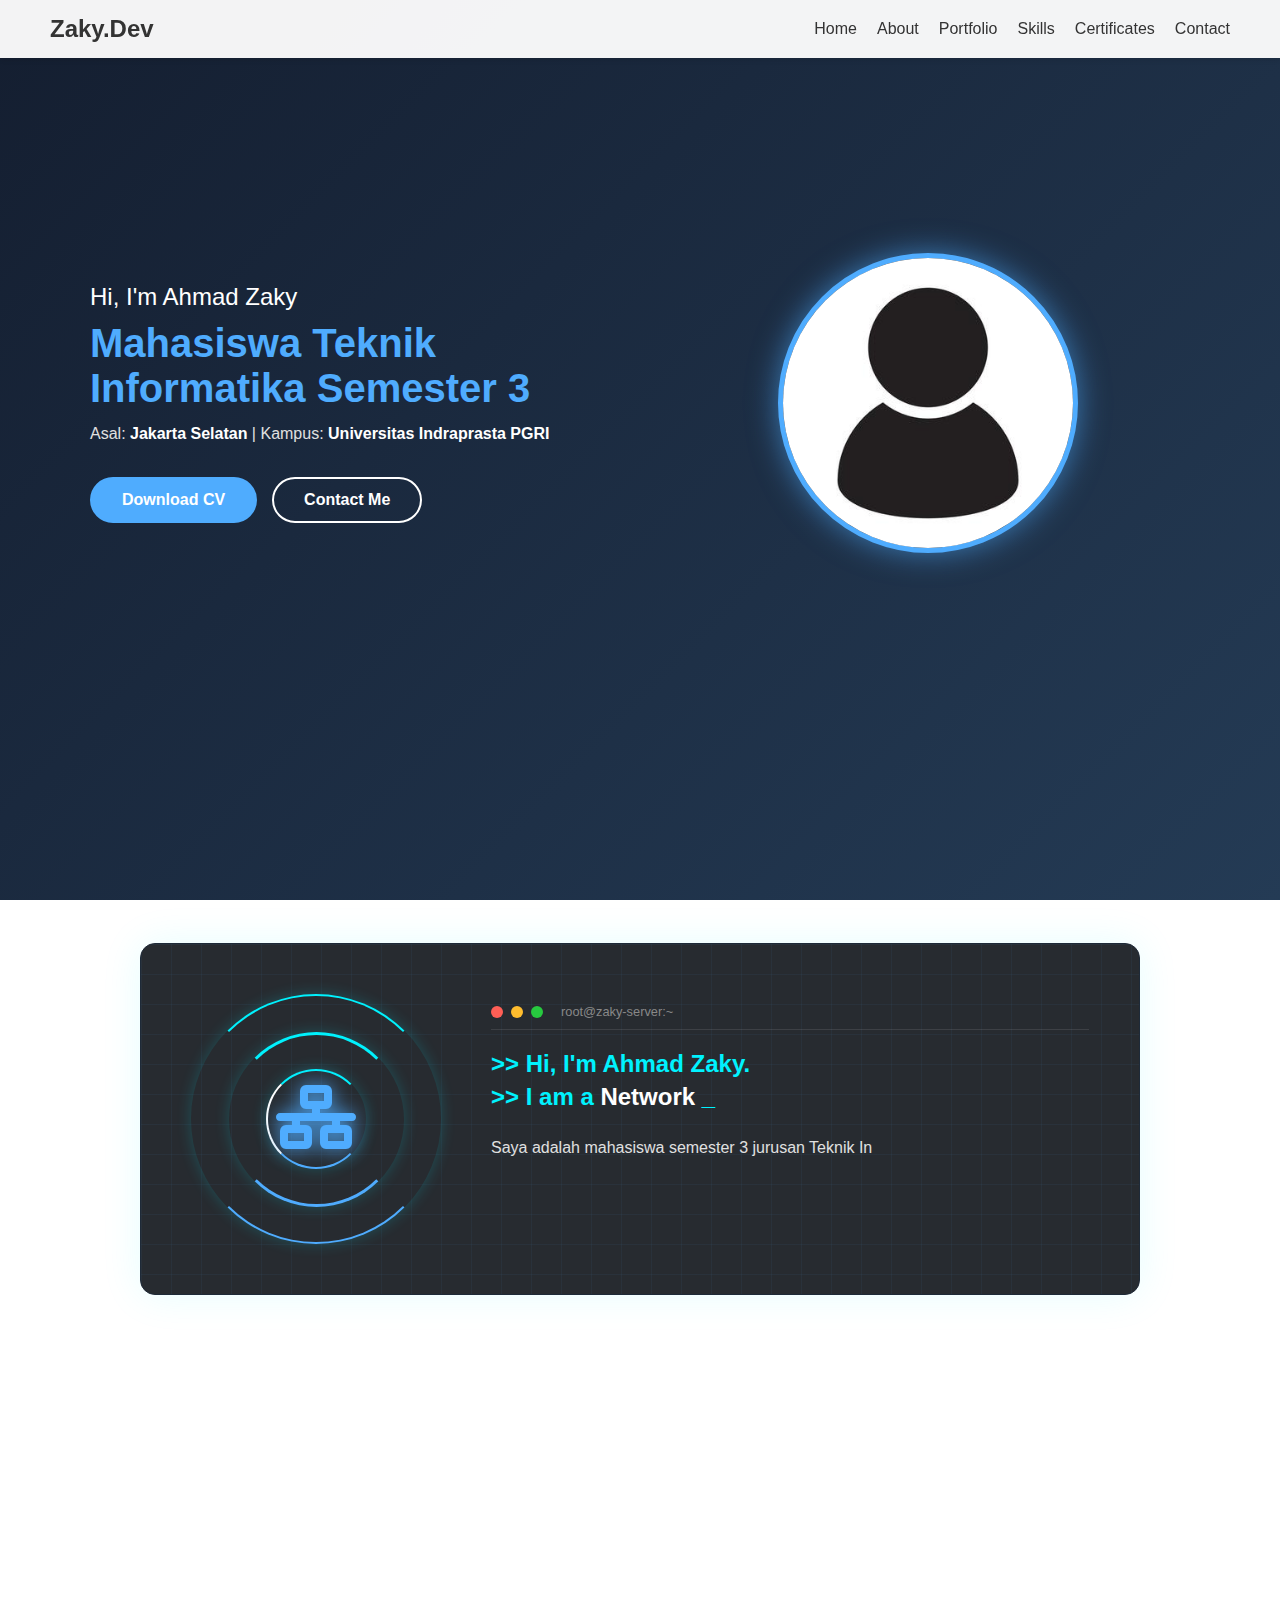
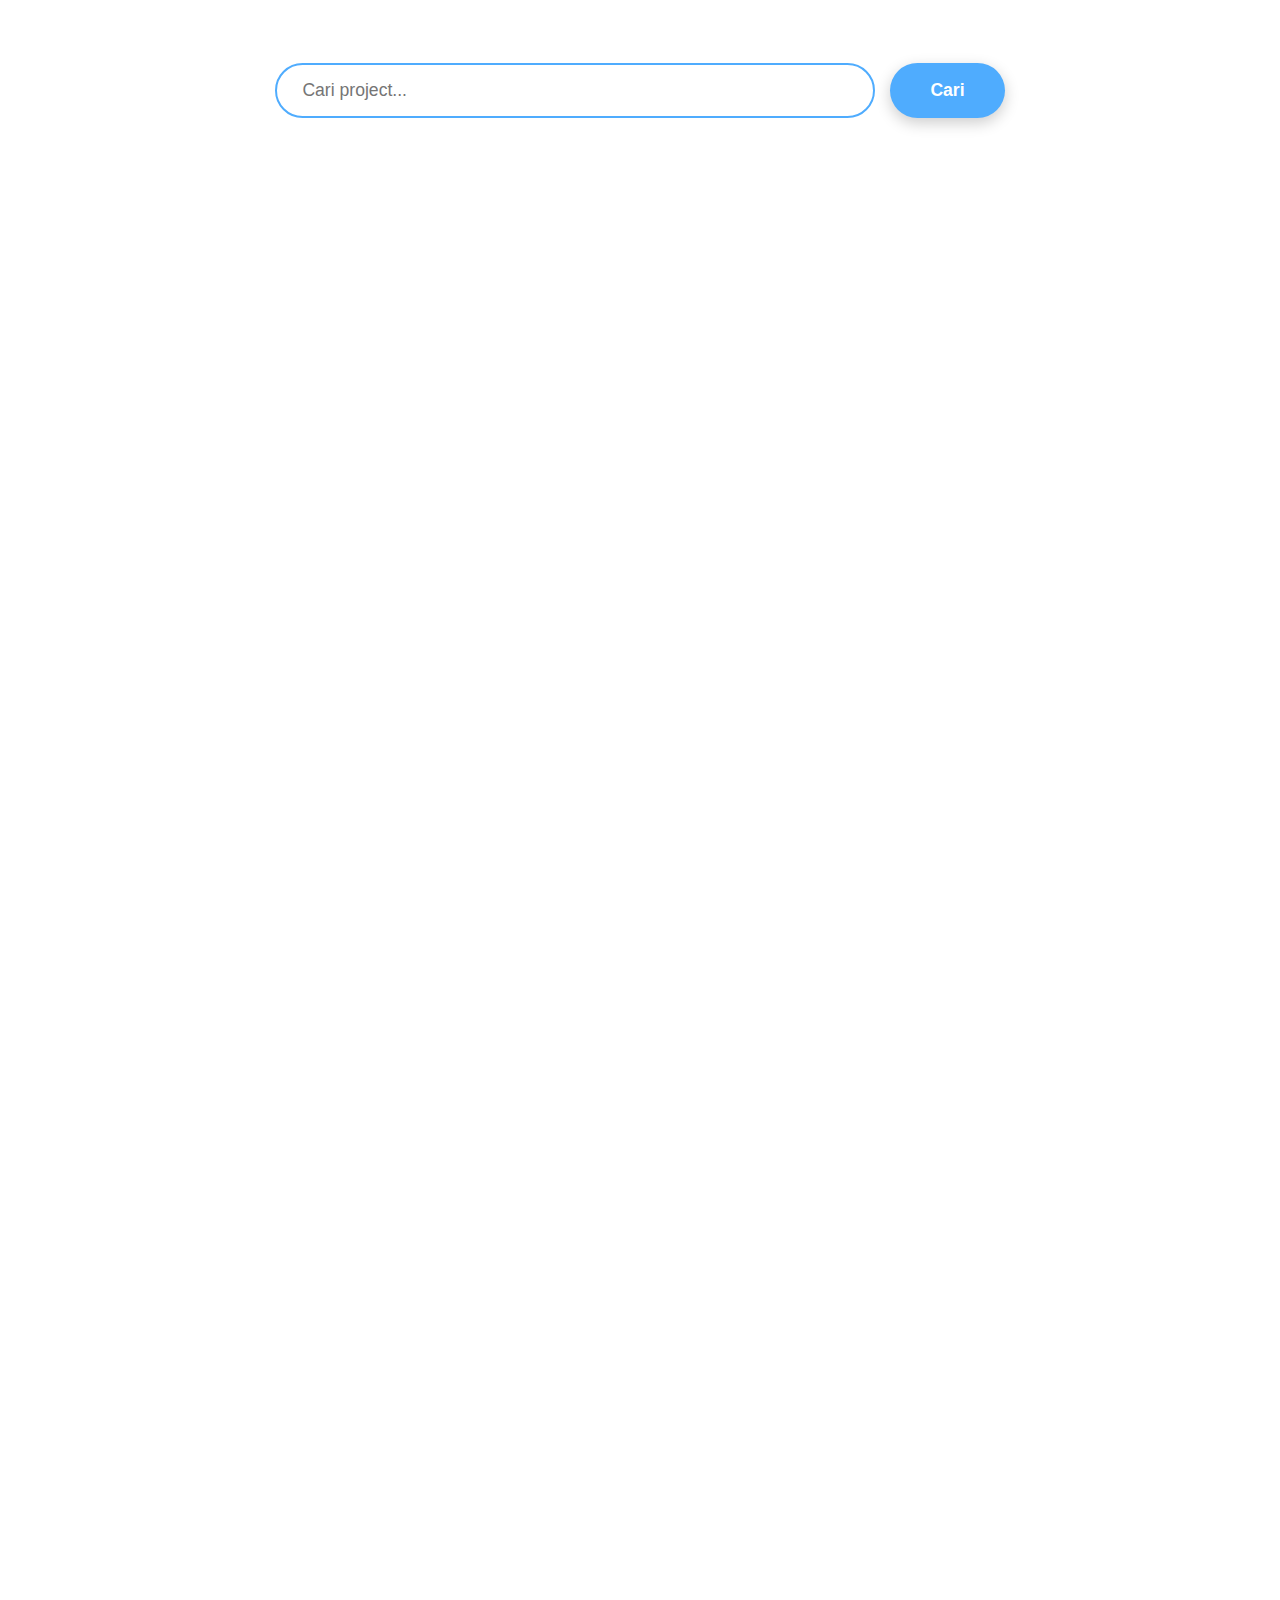
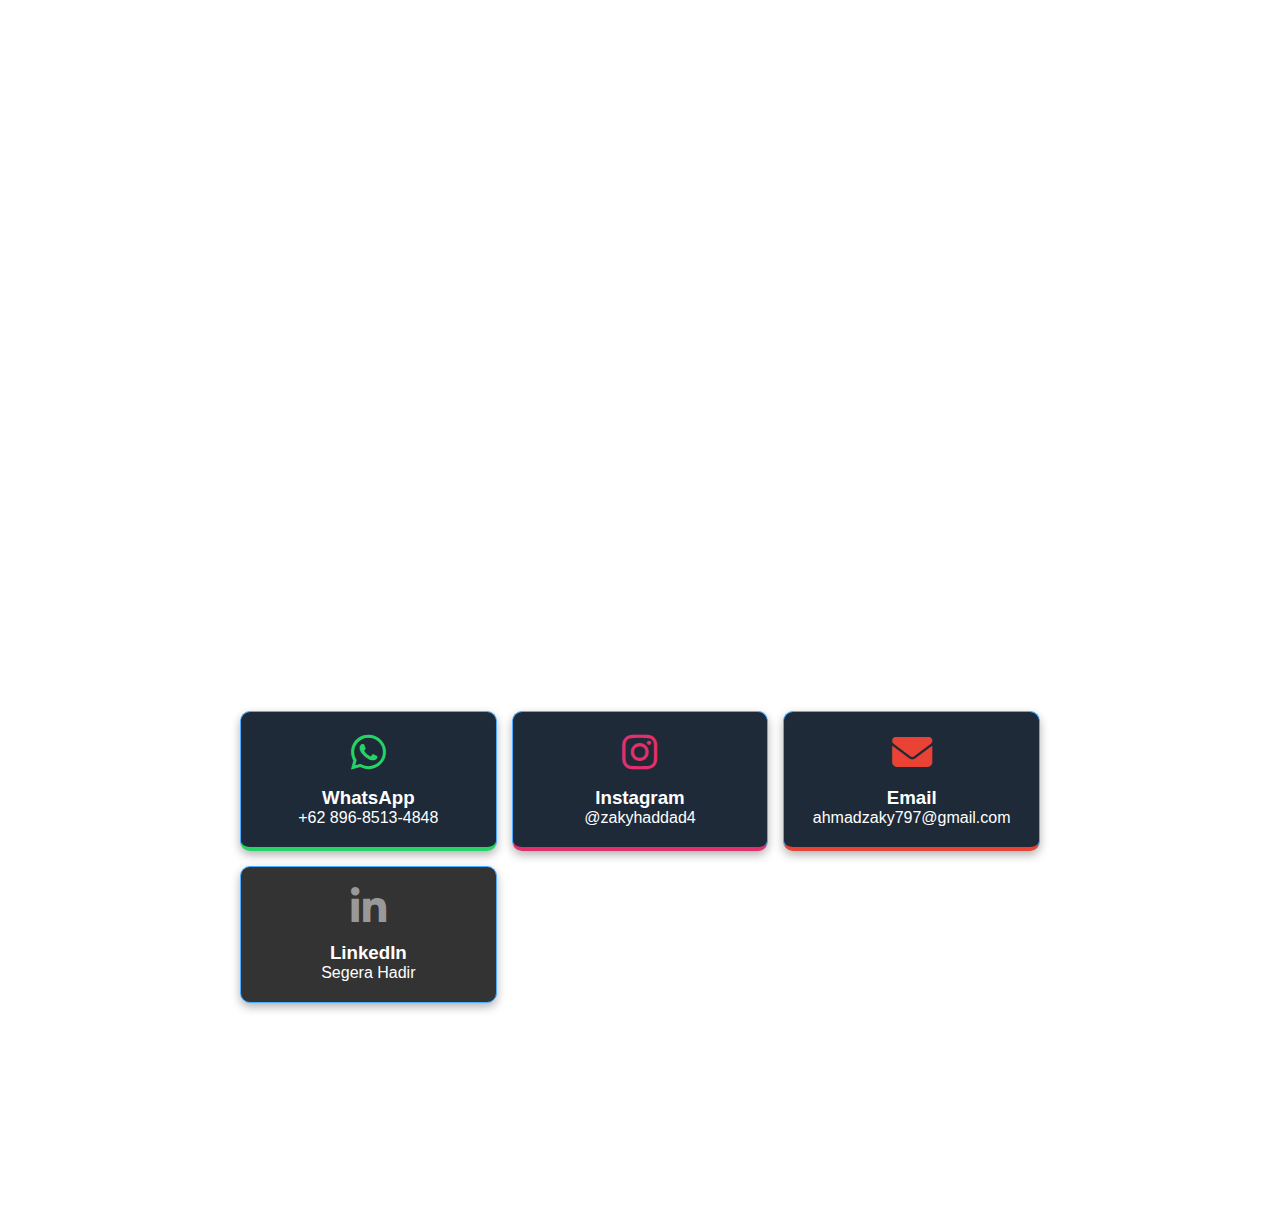
<file: 01-my-portofolio/index.html>
<!DOCTYPE html>
<html lang="id">
<head>
    <meta charset="UTF-8">
    <meta name="viewport" content="width=device-width, initial-scale=1.0">
    <title>Zaky Portfolio</title>
    <link rel="stylesheet" href="https://cdnjs.cloudflare.com/ajax/libs/font-awesome/6.5.1/css/all.min.css">
    <link rel="stylesheet" href="style.css">
</head>
<body>

    <nav>
        <div class="logo">Zaky.Dev</div>
        <ul>
            <li><a href="#home">Home</a></li>
            <li><a href="#about">About</a></li>
            <li><a href="#portfolio">Portfolio</a></li>
            <li><a href="#skills">Skills</a></li>
            <li><a href="#certificates">Certificates</a></li>
            <li><a href="#contact-section">Contact</a></li>
        </ul>
    </nav>

    <section id="home">
        <div class="hero-container">
            <div class="hero-text">
                <h3>Hi, I'm <span id="nama">...</span></h3>
                <h1 id="status" style="font-size: 2.5rem; margin: 10px 0; color: #4facfe;">...</h1>
                <p style="margin-bottom: 20px; line-height: 1.6; color: #e0e0e0;">
                    Asal: <strong id="asal">...</strong> | 
                    Kampus: <strong id="kampus">...</strong>
                </p>
                <div class="btn-group">
                    <a href="cv-zaky.pdf" download class="btn-primary">Download CV</a>
                    <a href="#contact-section" class="btn-secondary">Contact Me</a>
                </div>
            </div>
            <div class="hero-image">
                <div class="img-border">
                    <img src="profile.jpg" alt="Foto Profil">
                </div>
            </div>
        </div>
    </section>

    <section id="about">
        <h2>About Me</h2> 
        <div class="network-card">
            <div class="holo-container">
                <div class="holo-ring ring-1"></div>
                <div class="holo-ring ring-2"></div>
                <div class="holo-ring ring-3"></div>
                <div class="holo-core">
                    <i class="fas fa-network-wired"></i> 
                </div>
            </div>
            <div class="console-container">
                <div class="console-header">
                    <span class="dot red"></span>
                    <span class="dot yellow"></span>
                    <span class="dot green"></span>
                    <span class="txt">root@zaky-server:~</span>
                </div>
                <div class="console-body">
                    <h3>>> Hi, I'm Ahmad Zaky.</h3>
                    <h3 class="typing-role">>> I am a <span id="dynamic-role"></span><span class="cursor">_</span></h3>
                    <br>
                    <p id="about-desc" class="code-text"></p>
                </div>
            </div>
        </div>
    </section>

    <section id="portfolio">
        <h2>My Projects</h2>
        <div class="search-box">
            <input type="text" id="search-input" placeholder="Cari project...">
            <button id="search-button">Cari</button>
        </div>
        <div id="project-container" class="grid-container">
            </div>
    </section>

    <section id="skills">
        <h2>My Skills</h2>
        <div id="skill-container" class="skill-grid">
            </div>
    </section>

    <section id="certificates">
        <h2>My Certificates</h2>
        <p style="text-align: center; margin-bottom: 30px;">Arahkan kursor untuk melihat detail</p>
        <div id="certificate-container" class="cert-grid">
            </div>
    </section>
    
    <section id="contact-section">
        <h2>Contact Me</h2>
        <p style="text-align: center; margin-bottom: 20px;">Hubungi saya melalui:</p>
        <div class="contact-grid">
            <a href="https://wa.me/6289685134848" target="_blank" class="contact-card wa">
                <i class="fab fa-whatsapp contact-icon"></i>
                <h3>WhatsApp</h3>
                <p>+62 896-8513-4848</p>
            </a>
            <a href="https://instagram.com/zakyhaddad4" target="_blank" class="contact-card ig">
                <i class="fab fa-instagram contact-icon"></i>
                <h3>Instagram</h3>
                <p>@zakyhaddad4</p>
            </a>
            <a href="mailto:ahmadzaky797@gmail.com" class="contact-card email">
                <i class="fas fa-envelope contact-icon"></i>
                <h3>Email</h3>
                <p>ahmadzaky797@gmail.com</p>
            </a>
            <a href="#" class="contact-card linkedin disabled">
                <i class="fab fa-linkedin-in contact-icon"></i>
                <h3>LinkedIn</h3>
                <p>Segera Hadir</p>
            </a>
        </div>
    </section>

    <script src="script.js"></script>
</body>
</html>
</file>
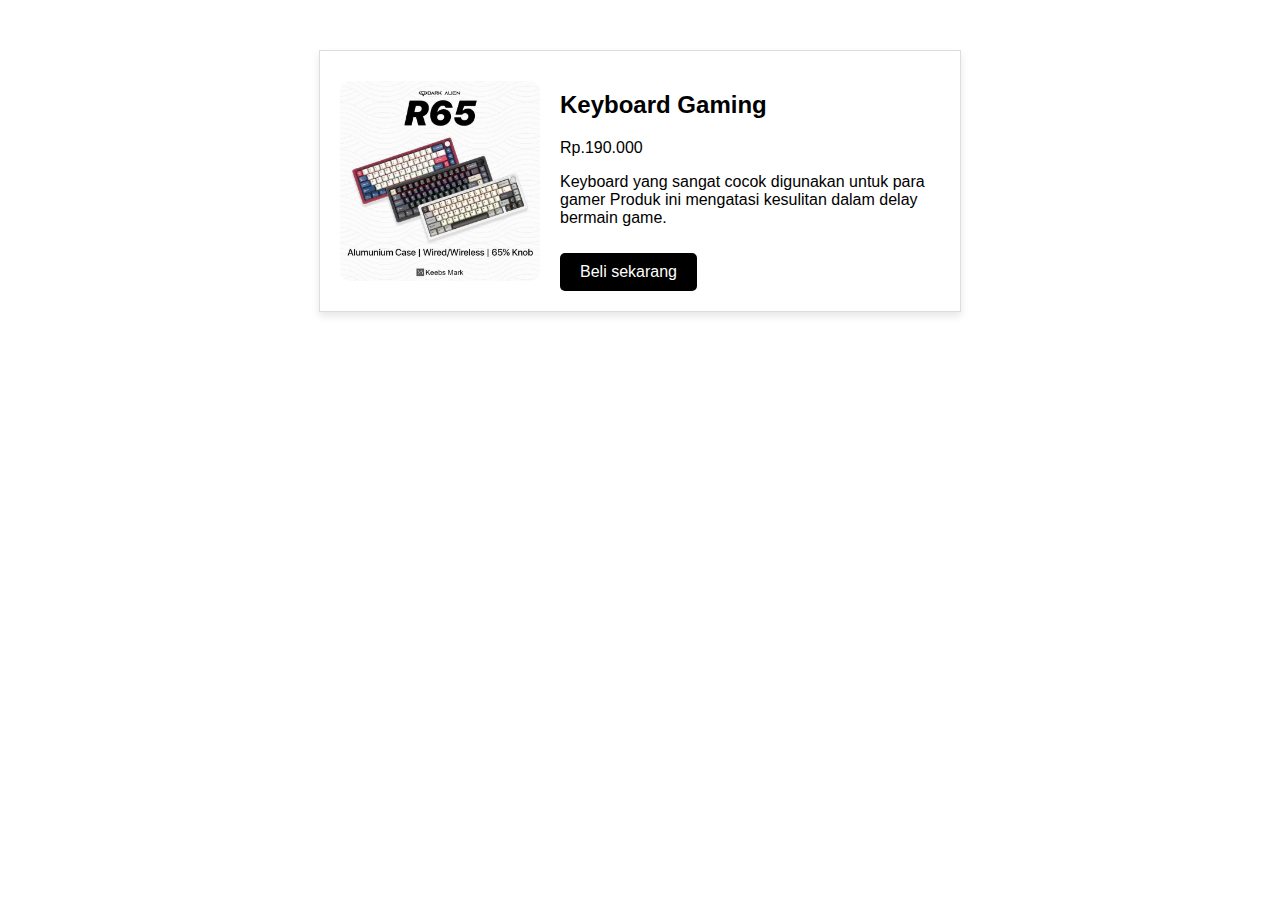
<file: 02-product-card/index.html>
<!DOCTYPE html>
<html lang="en">
<head>
    <meta charset="UTF-8">
    <meta name="viewport" content="width=device-width, initial-scale=1.0">
    <title>Document</title>
    <link rel="stylesheet" href="styles.css">
</head>
<body>
    <div class="card">
        <img src="8ac0f702-af95-4b5e-8763-361b6a3b101d.jpg" alt="gambar produk">
    <div id="info">
        <h2>Keyboard Gaming</h2>
        <p>Rp.190.000</p>
        <p>Keyboard yang sangat cocok digunakan untuk para gamer
        Produk ini mengatasi kesulitan dalam delay bermain game.</p>
        <a href="beli-sekarang.html" target="_blank">Beli sekarang</a>
    </div>
    </div>
</body>
</html>
</file>
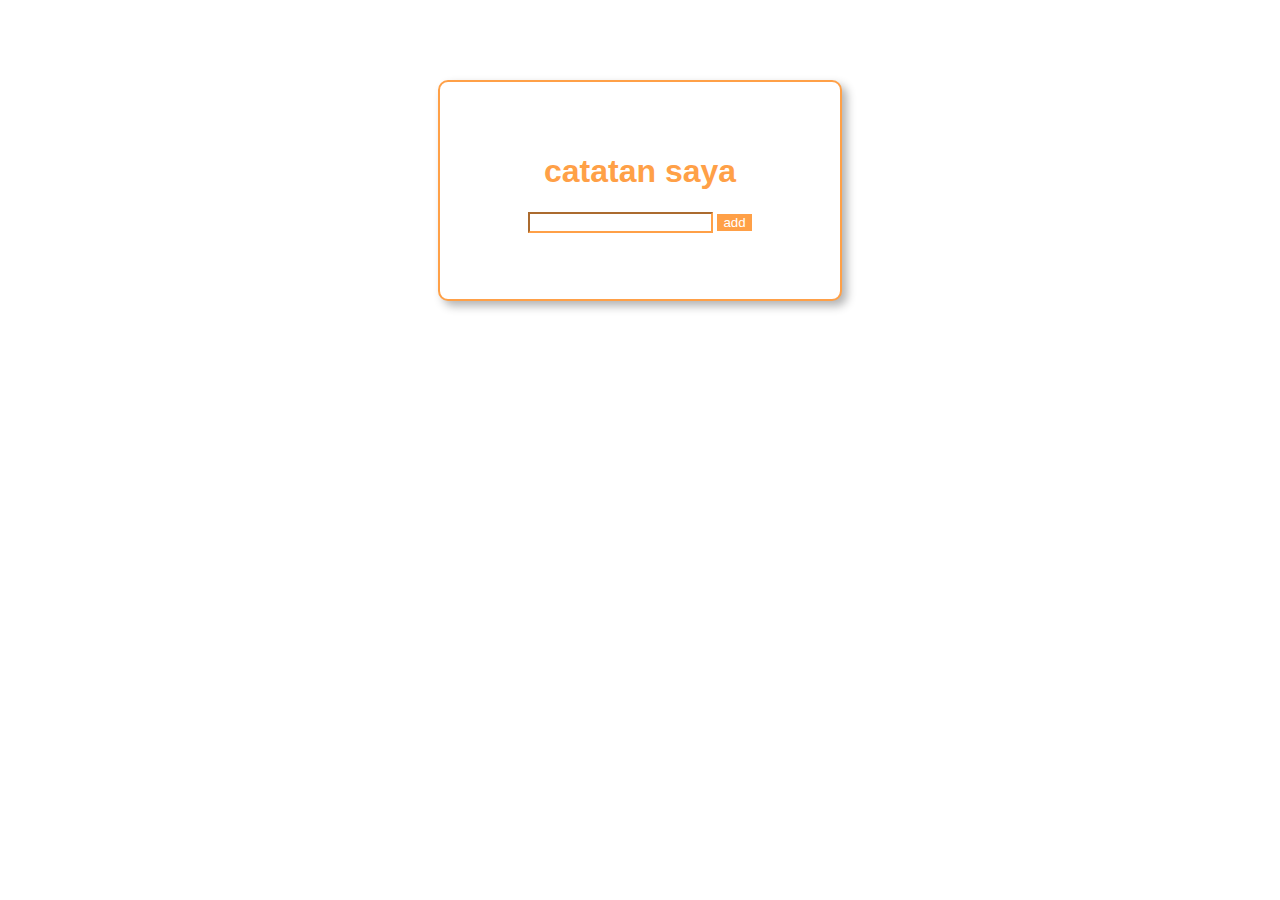
<file: 03-todo-list/index.html>
<!DOCTYPE html>
<html lang="en">
<head>
    <meta charset="UTF-8">
    <meta name="viewport" content="width=device-width, initial-scale=1.0">
    <title>My to do list</title>
    <link rel="stylesheet" href="style.css">
</head>
<body>
    <div class="container">
        <h1>catatan saya</h1>
        <input type="text" id="text-box">
        <button id="btn-add">add</button>
        <ul id="list-container"></ul>
    </div>
    <script src="script.js"></script>
</body>
</html>
</file>
<file: 02-product-card/styles.css>
.card {
    display: flex;
    gap: 20px;
    align-items: center;
    border: 1px solid #ddd;
    padding: 20px;
    box-shadow: 0 4px 8px rgba(0,0,0,0.1);
    width: 600px;
    margin: 50px auto;
    font-family: Arial, Helvetica, sans-serif;
}
.card img {
    width: 200px;
    height: auto;
    border-radius: 10px;
}
#info {
    flex: 1px;
}
.card a {
    display: inline-block;
    padding: 10px 20px;
    background-color: black;
    color: white;
    text-decoration: none;
    margin-top: 10px;
    border-radius: 5px;
}
</file>
<file: 03-todo-list/style.css>
.container { 
  width: 300px;
  border: 2px solid #ffa047; 
  box-shadow: 5px 5px 10px rgba(0, 0, 0, 0.3);
  padding: 50px;
  margin: 80px auto; 
  text-align: center; 
  border-radius: 10px; 
  background-color: white; 
}
#list-container li {
    list-style: none; 
    font-size: 17px;
    padding: 12px 8px 12px 50px; 
    user-select: none; 
    cursor: pointer; 
    position: relative; 
    text-align: left; 
}

#list-container li:hover {
    background-color: #f9f9f9;
    border-radius: 5px;
}
#list-container li span {
    position: absolute; 
    right: 0; 
    top: 5px; 
    width: 40px;
    height: 40px;
    font-size: 22px;
    color: #555;
    line-height: 40px; 
    text-align: center;
    border-radius: 50%; 
}

#list-container li span:hover {
    background-color: #edeef0; 
}
#list-container li.checked {
    text-decoration: line-through;
    color: #888; 
    background-color: #e0e0e0;
}
.container h1 {
    color: #ffa047;
    font-family: Arial, Helvetica, sans-serif;
}
#text-box {
    border-color: #ffa047;
}

#btn-add {
    background-color: #ffa047;
    color: white;
    border: none;
    cursor: pointer;
}

#btn-add:hover {
    opacity: 0.9;
}
</file>
<file: 01-my-portofolio/style.css>
/* 1. GLOBAL RESET & BODY STYLE */
* {
    margin: 0;
    padding: 0;
    box-sizing: border-box;
    font-family: 'Segoe UI', sans-serif;
}

html {
    scroll-behavior: smooth;
}

body {
    background: linear-gradient(135deg, #141E30 0%, #243B55 100%);
    background-attachment: fixed;
    color: #ffffff;
    margin: 0;
    min-height: 100vh;
}

h1, h2, h3, h4, p, span, strong, li {
    color: #ffffff;
}

/* 2. NAVIGASI (NAVBAR) */
nav {
    position: sticky;
    top: 0;
    background: rgba(255, 255, 255, 0.95);
    display: flex;
    justify-content: space-between;
    align-items: center;
    padding: 15px 50px;
    box-shadow: 0 2px 5px rgba(0,0,0,0.1);
    z-index: 1000;
}

nav .logo, nav ul li a {
    color: #333 !important; 
}

nav .logo {
    font-weight: bold;
    font-size: 1.5rem;
}

nav ul {
    display: flex;
    list-style: none;
}

nav ul li a {
    text-decoration: none;
    margin-left: 20px;
    font-weight: 500;
    transition: 0.3s;
}

nav ul li a:hover {
    color: #4facfe !important;
}

/* 3. SECTION UMUM */
section {
    padding: 80px 50px;
    min-height: 80vh;
}

section h2 {
    margin-bottom: 40px;
    text-align: center;
    font-size: 2.5rem;
    color: #ffffff !important;
    text-shadow: 0 0 10px rgba(79, 172, 254, 0.5);
}

/* 4. HOME SECTION */
#home {
    display: flex;
    align-items: center;
    justify-content: center;
    background: transparent;
    padding-top: 50px;
}

.hero-container {
    display: flex;
    align-items: center;
    justify-content: space-between;
    width: 100%;
    max-width: 1100px;
    gap: 50px;
}

.hero-text {
    flex: 1;
    text-align: left;
}

.hero-text h3 {
    font-size: 1.5rem;
    font-weight: normal;
    color: #ffffff;
}

.btn-group {
    margin-top: 30px;
    display: flex;
    gap: 15px;
}

.btn-primary {
    padding: 12px 30px;
    background: #4facfe;
    color: white;
    text-decoration: none;
    border-radius: 30px;
    font-weight: bold;
    transition: 0.3s;
    border: 2px solid #4facfe;
}

.btn-primary:hover {
    background: transparent;
    color: #4facfe;
    box-shadow: 0 0 15px rgba(79, 172, 254, 0.6);
}

.btn-secondary {
    padding: 12px 30px;
    background: transparent;
    color: #ffffff;
    text-decoration: none;
    border-radius: 30px;
    font-weight: bold;
    transition: 0.3s;
    border: 2px solid #ffffff;
}

.btn-secondary:hover {
    background: #ffffff;
    color: #333;
}

.hero-image {
    flex: 1;
    display: flex;
    justify-content: center;
}

.img-border {
    position: relative;
    width: 300px;
    height: 300px;
    border-radius: 50%;
    box-shadow: 0 0 30px rgba(79, 172, 254, 0.6);
    border: 5px solid #4facfe;
    display: flex;
    align-items: center;
    justify-content: center;
    overflow: hidden;
    background: #1e2a38;
}

.hero-image img {
    width: 100%;
    height: 100%;
    object-fit: cover;
}

/* 5. ABOUT SECTION (NETWORK NODE THEME) */
#about {
    display: flex;
    flex-direction: column;
    align-items: center;
    overflow: hidden;
}

.network-card {
    background: rgba(16, 20, 25, 0.9);
    width: 90%;
    max-width: 1000px;
    padding: 50px;
    border-radius: 15px;
    box-shadow: 0 0 40px rgba(0, 242, 254, 0.1);
    display: flex;
    gap: 50px;
    align-items: center;
    border: 1px solid #1e2a38;
    position: relative;
    background-image: 
        linear-gradient(rgba(79, 172, 254, 0.05) 1px, transparent 1px),
        linear-gradient(90deg, rgba(79, 172, 254, 0.05) 1px, transparent 1px);
    background-size: 30px 30px;
    animation: floatNode 6s ease-in-out infinite;
    z-index: 1;
}

.holo-container {
    position: relative;
    width: 250px;
    height: 250px;
    display: flex;
    justify-content: center;
    align-items: center;
}

.holo-core {
    font-size: 4rem;
    color: #4facfe;
    z-index: 2;
    text-shadow: 0 0 20px #4facfe;
    animation: pulseCore 2s infinite;
}

.holo-ring {
    position: absolute;
    border-radius: 50%;
    border: 2px solid transparent;
    border-top-color: #00f2fe;
    border-bottom-color: #4facfe;
    box-shadow: 0 0 15px rgba(0, 242, 254, 0.2);
}

.ring-1 { width: 100%; height: 100%; animation: spin 4s linear infinite; }
.ring-2 { width: 70%; height: 70%; animation: spin-reverse 6s linear infinite; border-width: 3px; }
.ring-3 { width: 40%; height: 40%; animation: spin 2s linear infinite; border-left-color: #fff; }

@keyframes spin { 0% { transform: rotate(0deg); } 100% { transform: rotate(360deg); } }
@keyframes spin-reverse { 0% { transform: rotate(360deg); } 100% { transform: rotate(0deg); } }
@keyframes pulseCore { 0% { transform: scale(1); opacity: 1; } 50% { transform: scale(1.1); opacity: 0.8; } 100% { transform: scale(1); opacity: 1; } }

.console-container {
    flex: 1;
    font-family: 'Consolas', 'Monaco', monospace;
}

.console-header {
    display: flex;
    gap: 8px;
    margin-bottom: 20px;
    align-items: center;
    border-bottom: 1px solid rgba(255,255,255,0.1);
    padding-bottom: 10px;
}

.dot { width: 12px; height: 12px; border-radius: 50%; }
.red { background: #ff5f56; }
.yellow { background: #ffbd2e; }
.green { background: #27c93f; }
.txt { margin-left: 10px; font-size: 0.8rem; color: #888; }

.console-body h3 {
    color: #00f2fe !important;
    margin-bottom: 5px;
    font-size: 1.5rem;
}

.code-text {
    color: #e0e0e0 !important;
    line-height: 1.8;
    font-size: 1rem;
    min-height: 100px;
}

.cursor {
    display: inline-block;
    color: #00f2fe;
    animation: blink 1s step-end infinite;
    font-weight: bold;
}
@keyframes blink { 50% { opacity: 0; } }

/* 6. PROJECTS (BOOK 3D & SEARCH) */
.search-box {
    text-align: center;
    margin-bottom: 50px;
    display: flex;
    justify-content: center;
    gap: 15px;
    width: 100%;
}

.search-box input {
    padding: 15px 25px;
    width: 60%;
    max-width: 600px;
    border: 2px solid #4facfe;
    border-radius: 50px;
    outline: none;
    background: rgba(255,255,255,0.1) !important;
    color: #ffffff !important;
    font-size: 1.1rem;
    transition: 0.3s;
}

.search-box input:focus {
    background: rgba(255,255,255,0.2) !important;
    box-shadow: 0 0 20px rgba(79, 172, 254, 0.4);
}

.search-box button {
    padding: 15px 40px;
    border: none;
    border-radius: 50px;
    cursor: pointer;
    font-weight: bold;
    font-size: 1.1rem;
    transition: 0.3s;
    background: #4facfe !important; 
    color: #ffffff !important;
    box-shadow: 0 5px 15px rgba(0,0,0,0.2);
}

.search-box button:hover {
    background: #00509e !important;
    transform: scale(1.05);
    box-shadow: 0 0 25px rgba(79, 172, 254, 0.6);
}

.grid-container {
    display: grid;
    grid-template-columns: repeat(auto-fit, minmax(350px, 1fr)); 
    gap: 40px; 
    padding: 20px;
}

.book-card {
    background-color: transparent;
    width: 100%;
    height: 380px;
    perspective: 1000px;
    animation: floatNode 6s ease-in-out infinite;
    animation-delay: 2s; 
}

.book-inner {
    position: relative;
    width: 100%;
    height: 100%;
    transition: transform 0.1s;
    transform-style: preserve-3d;
    border-radius: 20px;
    box-shadow: 0 15px 35px rgba(0,0,0,0.5);
}

.book-front, .book-back {
    position: absolute;
    width: 100%;
    height: 100%;
    -webkit-backface-visibility: hidden; 
    backface-visibility: hidden;
    border-radius: 20px;
    padding: 30px;
    display: flex;
    flex-direction: column;
    justify-content: center;
    align-items: center;
    border: 1px solid rgba(255,255,255,0.1);
}

.book-front {
    background: linear-gradient(145deg, #1e2a38, #16202c);
    border-bottom: 5px solid #4facfe;
}

.book-front h3 {
    font-size: 2rem;
    color: #4facfe !important;
    margin-bottom: 15px;
    text-shadow: 0 0 20px rgba(79, 172, 254, 0.4);
}

.book-front .status {
    background: rgba(79, 172, 254, 0.2);
    padding: 8px 20px;
    border-radius: 30px;
    font-size: 1rem;
    margin-bottom: 25px;
    color: #fff !important;
}

.book-front .desc {
    font-size: 1.1rem;
    color: #ccc !important;
    margin-bottom: 40px;
}

.tap-hint {
    font-size: 0.8rem;
    color: #4facfe;
    animation: bounce 2s infinite;
}

.book-back {
    background: #1e2a38; 
    transform: rotateY(180deg); 
    overflow: hidden; 
    padding: 0; 
    border: 2px solid #4facfe;
}

.book-back img {
    width: 100%;
    height: 100%;
    object-fit: cover;
    opacity: 0.6;
    transition: 0.3s;
}

.book-back:hover img {
    opacity: 1;
}

.btn-lihat {
    position: absolute;
    bottom: 40px;
    padding: 12px 35px;
    background: #4facfe;
    color: white;
    text-decoration: none;
    font-weight: bold;
    border-radius: 30px;
    box-shadow: 0 5px 15px rgba(0,0,0,0.3);
    z-index: 10;
    font-size: 1.1rem;
}

/* 7. SKILLS SECTION */
.skill-grid {
    display: grid;
    grid-template-columns: repeat(auto-fit, minmax(150px, 1fr));
    gap: 20px;
    max-width: 1000px;
    margin: 0 auto;
}

.skill-card {
    background: #1e2a38;
    padding: 25px;
    border-radius: 15px;
    text-align: center;
    box-shadow: 0 5px 15px rgba(0,0,0,0.3);
    transition: 0.3s;
    border-bottom: 5px solid transparent; 
    color: #fff !important;
    animation: floatNode 6s ease-in-out infinite;
    animation-delay: 1s;
    z-index: 1;
}

.skill-card:hover {
    transform: translateY(-5px);
    background: #16202c;
    box-shadow: 0 0 20px rgba(255, 255, 255, 0.1);
}

.skill-icon {
    font-size: 3.5rem;
    margin-bottom: 10px;
}

.skill-card h3 {
    font-size: 1.2rem;
    margin-bottom: 5px;
    color: #fff !important;
}

/* 8. CERTIFICATES SECTION */
.cert-grid {
    display: grid;
    grid-template-columns: repeat(4, 1fr); 
    gap: 20px;
    padding: 0 20px;
}

.cert-card {
    position: relative;
    height: 400px;
    border-radius: 20px;
    overflow: hidden;
    display: flex;
    flex-direction: column;
    justify-content: flex-end;
    align-items: center;
    box-shadow: 0 10px 25px rgba(0,0,0,0.2);
    cursor: pointer;
    transition: transform 0.3s, box-shadow 0.3s;
    color: #ffffff !important;
    padding-bottom: 30px;
    animation: floatNode 6s ease-in-out infinite;
    animation-delay: 3s;
    z-index: 1;
}

.cert-card:hover {
    transform: translateY(-5px);
    box-shadow: 0 0 30px rgba(79, 172, 254, 0.8),
                0 0 60px rgba(79, 172, 254, 0.4);
}

.cert-card img {
    position: absolute;
    top: 0;
    left: 0;
    width: 100%;
    height: 80%;
    object-fit: cover;
    opacity: 0;
    transition: opacity 0.4s ease-in-out;
    border-bottom: 4px solid rgba(255,255,255,0.2);
}

.cert-card:hover img {
    opacity: 1;
}

.cert-number {
    font-size: 3.5rem;
    font-weight: bold;
    opacity: 0.9;
    z-index: 2;
    margin-bottom: 5px;
    color: #fff !important;
}

.cert-name {
    font-size: 1rem;
    font-weight: 600;
    text-align: center;
    padding: 0 10px;
    z-index: 2;
    text-shadow: 0 2px 5px rgba(0,0,0,0.5);
    color: #fff !important;
}

/* 9. CONTACT SECTION */
.contact-grid {
    display: grid;
    grid-template-columns: repeat(auto-fit, minmax(200px, 1fr));
    gap: 15px;
    max-width: 800px;
    margin: 0 auto;
}

.contact-card {
    display: block;
    background: #1e2a38; 
    padding: 20px;
    text-align: center;
    text-decoration: none;
    border-radius: 10px;
    box-shadow: 0 4px 10px rgba(0,0,0,0.3);
    transition: 0.3s;
    border: 1px solid #4facfe;
    color: #ffffff !important;
    animation: floatNode 6s ease-in-out infinite;
    animation-delay: 2.5s;
    z-index: 1;
}

.contact-card h3, .contact-card p {
    color: #ffffff !important;
}

.contact-card:hover {
    transform: translateY(-3px);
    background: #16202c;
    box-shadow: 0 0 25px rgba(79, 172, 254, 0.8),
                0 0 50px rgba(79, 172, 254, 0.4);
    border-color: #fff;
}

.contact-icon {
    font-size: 2.5rem;
    margin-bottom: 15px;
}

.contact-card.wa .contact-icon { color: #25D366 !important; } 
.contact-card.ig .contact-icon { color: #E1306C !important; }
.contact-card.email .contact-icon { color: #EA4335 !important; } 
.contact-card.disabled .contact-icon { color: #999 !important; }

.contact-card.wa { border-bottom: 4px solid #25D366; }
.contact-card.ig { border-bottom: 4px solid #E1306C; }
.contact-card.email { border-bottom: 4px solid #EA4335; }
.contact-card.disabled { 
    background: #333;
    pointer-events: none;
    color: #888 !important;
}

/* 10. ANIMASI & RESPONSIVE */
@keyframes floatNode {
    0% { transform: translateY(0px); }
    50% { transform: translateY(-15px); }
    100% { transform: translateY(0px); }
}

@keyframes bounce {
    0%, 100% { transform: translateY(0); }
    50% { transform: translateY(-5px); }
}

.hidden-element {
    opacity: 0;
    filter: blur(5px);
    transform: translateY(50px);
    transition: all 0.8s ease-out;
}

.show-element {
    opacity: 1;
    filter: blur(0);
    transform: translateY(0);
}

@media (max-width: 1024px) {
    .cert-grid {
        grid-template-columns: repeat(2, 1fr); 
    }
}

@media (max-width: 768px) {
    nav { flex-direction: column; padding: 15px 20px; }
    nav ul { margin-top: 15px; flex-wrap: wrap; justify-content: center; padding: 0; }
    nav ul li a { margin: 5px 10px; font-size: 0.9rem; }
    
    .hero-container { flex-direction: column-reverse; text-align: center; }
    .hero-text { text-align: center; margin-top: 20px; }
    .btn-group { justify-content: center; }
    .img-border { width: 200px; height: 200px; }
    
    .network-card { flex-direction: column; padding: 30px; }
    .holo-container { width: 150px; height: 150px; }
    
    .grid-container, .cert-grid { grid-template-columns: 1fr; }
    .cert-card { height: 350px; }
}
</file>
